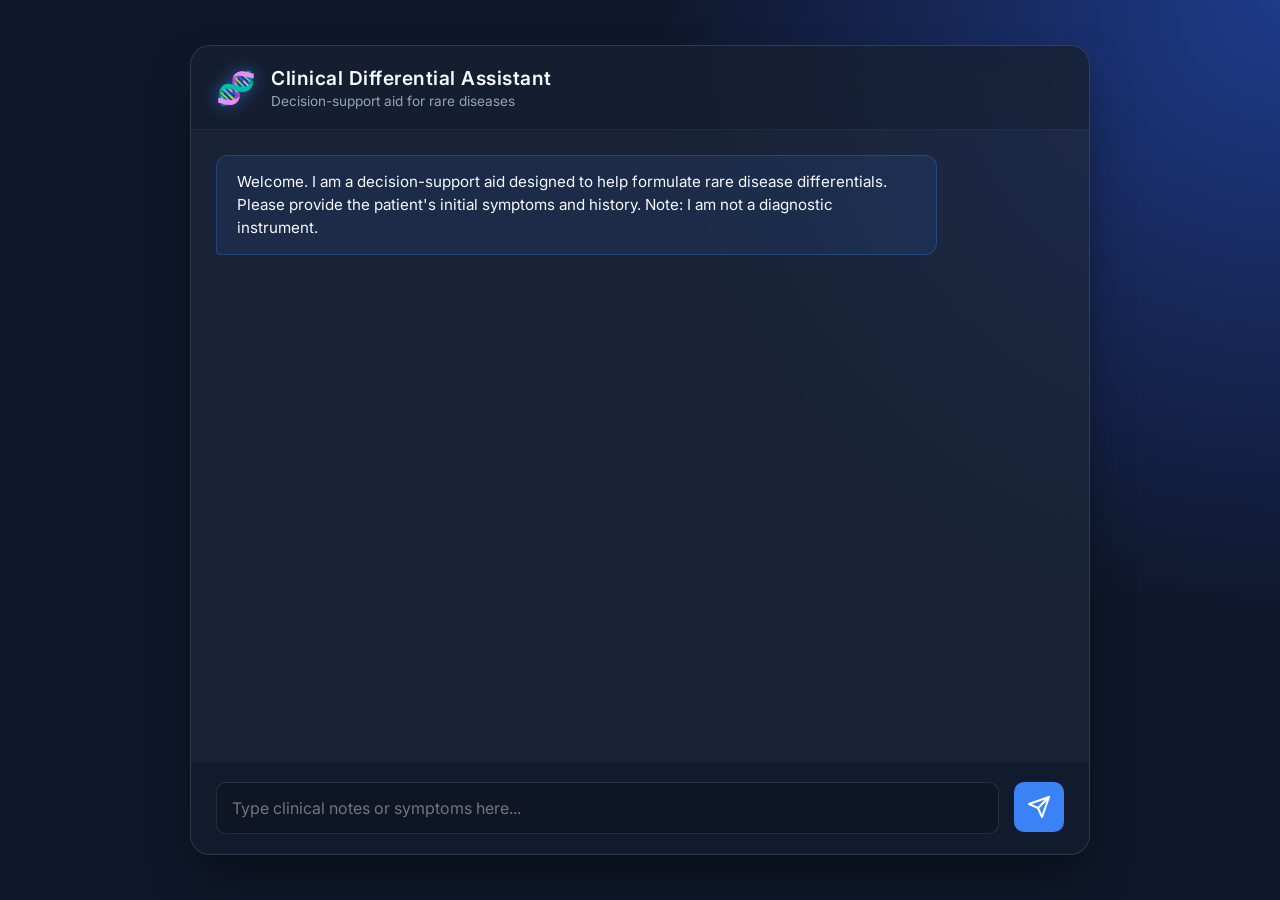
<file: medicen to rare symdeasis/static/index.html>
<!DOCTYPE html>
<html lang="en">
<head>
    <meta charset="UTF-8">
    <meta name="viewport" content="width=device-width, initial-scale=1.0">
    <title>Symptom-to-Rare-Disease Assistant</title>
    <link rel="preconnect" href="https://fonts.googleapis.com">
    <link rel="preconnect" href="https://fonts.gstatic.com" crossorigin>
    <link href="https://fonts.googleapis.com/css2?family=Inter:wght@300;400;600&display=swap" rel="stylesheet">
    <link rel="stylesheet" href="style.css">
</head>
<body>
    <div class="app-container">
        <header class="app-header">
            <div class="logo">🧬</div>
            <div class="header-text">
                <h1>Clinical Differential Assistant</h1>
                <p>Decision-support aid for rare diseases</p>
            </div>
        </header>

        <div class="chat-container" id="chatContainer">
            <div class="message system">
                <div class="message-content">
                    <p>Welcome. I am a decision-support aid designed to help formulate rare disease differentials. Please provide the patient's initial symptoms and history. Note: I am not a diagnostic instrument.</p>
                </div>
            </div>
        </div>

        <div class="input-area">
            <form id="chatForm">
                <input type="text" id="userInput" placeholder="Type clinical notes or symptoms here..." autocomplete="off" required>
                <button type="submit" id="sendBtn">
                    <svg viewBox="0 0 24 24" width="24" height="24" stroke="currentColor" stroke-width="2" fill="none" stroke-linecap="round" stroke-linejoin="round"><line x1="22" y1="2" x2="11" y2="13"></line><polygon points="22 2 15 22 11 13 2 9 22 2"></polygon></svg>
                </button>
            </form>
        </div>
    </div>
    <script src="app.js"></script>
</body>
</html>
</file>
<file: medicen to rare symdeasis/static/style.css>
:root {
    --bg-color: #0f172a;
    --panel-bg: rgba(30, 41, 59, 0.7);
    --text-primary: #f8fafc;
    --text-secondary: #94a3b8;
    --accent-color: #3b82f6;
    --accent-hover: #2563eb;
    --sys-msg-bg: rgba(59, 130, 246, 0.1);
    --sys-msg-border: rgba(59, 130, 246, 0.3);
    --user-msg-bg: rgba(255, 255, 255, 0.05);
    --user-msg-border: rgba(255, 255, 255, 0.1);
}

* {
    box-sizing: border-box;
    margin: 0;
    padding: 0;
}

body {
    font-family: 'Inter', sans-serif;
    background-color: var(--bg-color);
    color: var(--text-primary);
    display: flex;
    justify-content: center;
    align-items: center;
    height: 100vh;
    background-image: radial-gradient(circle at top right, #1e3a8a, transparent 40%),
                      radial-gradient(circle at bottom left, #0f172a, transparent 40%);
}

.app-container {
    width: 100%;
    max-width: 900px;
    height: 90vh;
    background: var(--panel-bg);
    backdrop-filter: blur(12px);
    -webkit-backdrop-filter: blur(12px);
    border: 1px solid rgba(255, 255, 255, 0.1);
    border-radius: 20px;
    display: flex;
    flex-direction: column;
    box-shadow: 0 25px 50px -12px rgba(0, 0, 0, 0.5);
    overflow: hidden;
}

.app-header {
    display: flex;
    align-items: center;
    padding: 20px 25px;
    border-bottom: 1px solid rgba(255, 255, 255, 0.05);
    background: rgba(15, 23, 42, 0.4);
}

.logo {
    font-size: 2rem;
    margin-right: 15px;
    filter: drop-shadow(0 0 8px rgba(59, 130, 246, 0.6));
}

.header-text h1 {
    font-size: 1.2rem;
    font-weight: 600;
    letter-spacing: 0.5px;
}

.header-text p {
    font-size: 0.85rem;
    color: var(--text-secondary);
    margin-top: 3px;
}

.chat-container {
    flex-grow: 1;
    overflow-y: auto;
    padding: 25px;
    display: flex;
    flex-direction: column;
    gap: 20px;
    scroll-behavior: smooth;
}

/* Custom Scrollbar */
.chat-container::-webkit-scrollbar {
    width: 6px;
}
.chat-container::-webkit-scrollbar-track {
    background: transparent;
}
.chat-container::-webkit-scrollbar-thumb {
    background: rgba(255, 255, 255, 0.1);
    border-radius: 3px;
}

.message {
    display: flex;
    flex-direction: column;
    max-width: 85%;
    animation: fadeIn 0.4s ease-out forwards;
    opacity: 0;
    transform: translateY(10px);
}

@keyframes fadeIn {
    to {
        opacity: 1;
        transform: translateY(0);
    }
}

.message.user {
    align-self: flex-end;
}

.message.system {
    align-self: flex-start;
}

.message-content {
    padding: 15px 20px;
    border-radius: 12px;
    line-height: 1.5;
    font-size: 0.95rem;
}

.message.user .message-content {
    background: var(--user-msg-bg);
    border: 1px solid var(--user-msg-border);
    border-bottom-right-radius: 4px;
}

.message.system .message-content {
    background: var(--sys-msg-bg);
    border: 1px solid var(--sys-msg-border);
    border-bottom-left-radius: 4px;
}

/* Markdown Styles */
.message-content h3 {
    margin-top: 15px;
    margin-bottom: 10px;
    font-size: 1.1rem;
    color: #93c5fd;
}

.message-content h3:first-child {
    margin-top: 0;
}

.message-content ul, .message-content ol {
    margin-left: 20px;
    margin-bottom: 10px;
}

.message-content li {
    margin-bottom: 5px;
}

.message-content p {
    margin-bottom: 10px;
}

.message-content p:last-child {
    margin-bottom: 0;
}

.message-content a {
    color: #60a5fa;
    text-decoration: none;
}
.message-content a:hover {
    text-decoration: underline;
}

.message-content strong {
    color: #f1f5f9;
}

.message-content hr {
    border: 0;
    border-top: 1px solid rgba(255, 255, 255, 0.1);
    margin: 15px 0;
}

.input-area {
    padding: 20px 25px;
    background: rgba(15, 23, 42, 0.6);
    border-top: 1px solid rgba(255, 255, 255, 0.05);
}

#chatForm {
    display: flex;
    gap: 15px;
}

#userInput {
    flex-grow: 1;
    background: rgba(0, 0, 0, 0.2);
    border: 1px solid rgba(255, 255, 255, 0.1);
    border-radius: 10px;
    padding: 15px;
    color: var(--text-primary);
    font-size: 1rem;
    font-family: inherit;
    transition: border-color 0.3s, box-shadow 0.3s;
}

#userInput:focus {
    outline: none;
    border-color: var(--accent-color);
    box-shadow: 0 0 0 2px rgba(59, 130, 246, 0.2);
}

#sendBtn {
    background: var(--accent-color);
    color: white;
    border: none;
    border-radius: 10px;
    width: 50px;
    height: 50px;
    display: flex;
    justify-content: center;
    align-items: center;
    cursor: pointer;
    transition: background 0.2s, transform 0.1s;
}

#sendBtn:hover {
    background: var(--accent-hover);
}

#sendBtn:active {
    transform: scale(0.95);
}

.loading-indicator {
    display: flex;
    gap: 5px;
    padding: 10px;
}

.loading-indicator span {
    width: 8px;
    height: 8px;
    background-color: var(--accent-color);
    border-radius: 50%;
    animation: bounce 1.4s infinite ease-in-out both;
}

.loading-indicator span:nth-child(1) { animation-delay: -0.32s; }
.loading-indicator span:nth-child(2) { animation-delay: -0.16s; }

@keyframes bounce {
    0%, 80%, 100% { transform: scale(0); }
    40% { transform: scale(1); }
}
</file>
